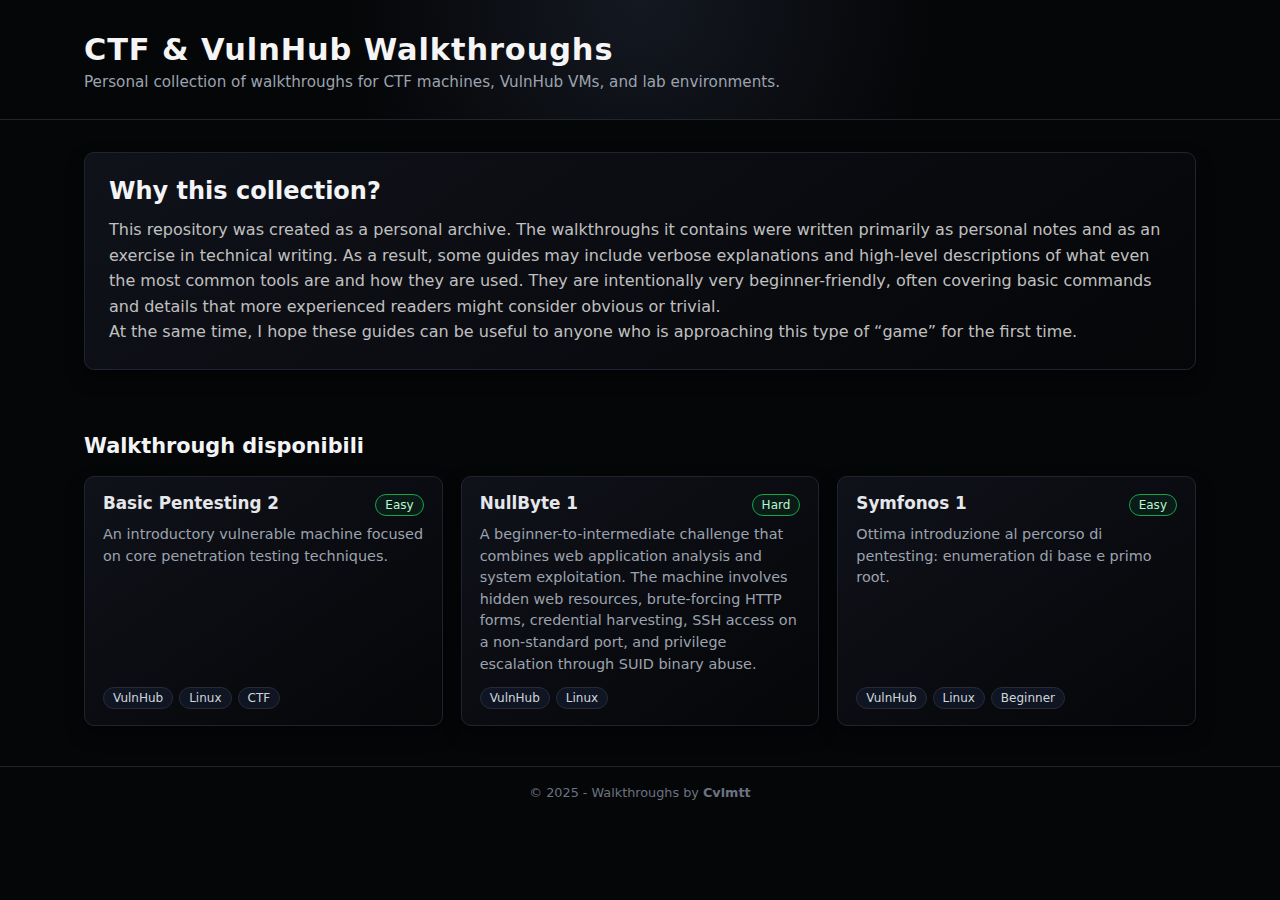
<file: index.html>
<!DOCTYPE html>
<html lang="en">
<head>
  <meta charset="UTF-8">
  <title>CTF & VulnHub Walkthroughs</title>
  <link rel="stylesheet" href="style/style.css">
</head>
<body>

<header class="site-header">
  <div class="container">
    <h1>CTF & VulnHub Walkthroughs</h1>
    <p class="subtitle">
      Personal collection of walkthroughs for CTF machines, VulnHub VMs, and lab environments.
    </p>
  </div>
</header>

<main class="container">
  <section class="description-box">
    <h2 class="section-title">Why this collection?</h2>
    <p>
    This repository was created as a personal archive. The walkthroughs it contains were written primarily as personal notes and as an exercise in technical writing. As a result, some guides may include verbose explanations and high-level descriptions of what even the most common tools are and how they are used. They are intentionally very beginner-friendly, often covering basic commands and details that more experienced readers might consider obvious or trivial.
    <br>
    At the same time, I hope these guides can be useful to anyone who is approaching this type of “game” for the first time.
    </p>
  </section>
  <section class="grid-section">
    <h2 class="section-title">Walkthrough disponibili</h2>

    <div class="card-grid">

      <!-- CARD 1 -->
      <a class="card" href="basic_pentesting_2/basic_pentesting_2.html">
        <div class="card-header">
          <h3>Basic Pentesting 2</h3>
          <span class="badge diff-easy">Easy</span>
        </div>
        <p class="card-desc">
          An introductory vulnerable machine focused on core penetration testing techniques.
        </p>
        <div class="card-meta">
          <span class="badge">VulnHub</span>
          <span class="badge">Linux</span>
          <span class="badge">CTF</span>
        </div>
      </a>

      <!-- CARD 2 -->
      <a class="card" href="null_byte_1/null_byte_1.html">
        <div class="card-header">
          <h3>NullByte 1</h3>
          <span class="badge diff-easy">Hard</span>
        </div>
        <p class="card-desc">
          A beginner-to-intermediate challenge that combines web application analysis and system exploitation.
The machine involves hidden web resources, brute-forcing HTTP forms, credential harvesting, SSH access on a non-standard port, and privilege escalation through SUID binary abuse.
        </p>
        <div class="card-meta">
          <span class="badge">VulnHub</span>
          <span class="badge">Linux</span>
        </div>
      </a>

      <!-- CARD 3 -->
      <a class="card" href="symfonos1/index.html">
        <div class="card-header">
          <h3>Symfonos 1</h3>
          <span class="badge diff-easy">Easy</span>
        </div>
        <p class="card-desc">
          Ottima introduzione al percorso di pentesting: enumeration di base e primo root.
        </p>
        <div class="card-meta">
          <span class="badge">VulnHub</span>
          <span class="badge">Linux</span>
          <span class="badge">Beginner</span>
        </div>
      </a>

      <!-- Aggiungi qui nuove cards copiando il blocco <a class="card">...</a> -->
      
    </div>
  </section>
</main>

<footer class="site-footer">
  <div class="container">
    <p>© 2025 - Walkthroughs by <strong>Cvlmtt</strong></p>
  </div>
</footer>

</body>
</html>
</file>
<file: style/style.css>
/* Reset leggero */
* {
  box-sizing: border-box;
  margin: 0;
  padding: 0;
}

html, body {
  height: 100%;
}

body {
  font-family: system-ui, -apple-system, BlinkMacSystemFont, "Segoe UI",
               Roboto, sans-serif;
  background-color: #050608;
  color: #e5e5e5;
}

/* Layout generale */

.container {
  max-width: 90%;
  margin: 0 auto;
  padding: 0 20px;
}

img {
  max-width: 100%;
  height: auto;
  display: block;
  margin: 1rem auto;
}

/* Header */

.site-header {
  border-bottom: 1px solid #22252b;
  padding: 32px 0 28px;
  background: radial-gradient(circle at top, #141821 0, #050608 45%);
}

.site-header h1 {
  font-size: 1.9rem;
  font-weight: 600;
  color: #f5f5f5;
  letter-spacing: 0.03em;
  margin-bottom: 6px;
}

.subtitle {
  font-size: 0.95rem;
  color: #9ca3af;
}

/* Sezione griglia */

.grid-section {
  padding: 32px 0 40px;
}

.section-title {
  font-size: 1.3rem;
  margin-bottom: 18px;
  color: #f3f4f6;
}

/* Griglia cards */

.card-grid {
  display: grid;
  grid-template-columns: repeat(auto-fit, minmax(240px, 1fr));
  gap: 18px;
}

/* Card */

.card {
  display: flex;
  flex-direction: column;
  background: linear-gradient(145deg, #10121a, #050608);
  border-radius: 10px;
  border: 1px solid #1f2430;
  padding: 16px 18px;
  text-decoration: none;
  color: inherit;
  box-shadow: 0 8px 18px rgba(0, 0, 0, 0.45);
  transition:
    transform 0.16s ease-out,
    box-shadow 0.16s ease-out,
    border-color 0.16s ease-out,
    background 0.16s ease-out;
}

.card:hover {
  transform: translateY(-4px);
  box-shadow: 0 14px 28px rgba(0, 0, 0, 0.6);
  border-color: #2dd4bf; /* accento discreto */
  background: linear-gradient(145deg, #141824, #050608);
}

/* Header della card */

.card-header {
  display: flex;
  justify-content: space-between;
  align-items: baseline;
  margin-bottom: 8px;
}

.card-header h3 {
  font-size: 1.05rem;
  font-weight: 600;
  color: #e5e7eb;
}

/* Descrizione card */

.card-desc {
  font-size: 0.9rem;
  line-height: 1.35rem;
  color: #9ca3af;
  margin-bottom: 12px;
}

/* Meta / badge */

.card-meta {
  margin-top: auto;
  display: flex;
  flex-wrap: wrap;
  gap: 6px;
}

.badge {
  display: inline-flex;
  align-items: center;
  padding: 3px 9px;
  border-radius: 999px;
  border: 1px solid #272b36;
  font-size: 0.75rem;
  color: #d1d5db;
  background-color: rgba(17, 24, 39, 0.85);
}

/* Badge difficoltà con colori diversi ma sobri */

.diff-easy {
  border-color: #16a34a;
  color: #bbf7d0;
  background-color: rgba(22, 163, 74, 0.1);
}

.diff-medium {
  border-color: #eab308;
  color: #fef9c3;
  background-color: rgba(234, 179, 8, 0.08);
}

.diff-hard {
  border-color: #ef4444;
  color: #fecaca;
  background-color: rgba(239, 68, 68, 0.12);
}

/* Footer */

.site-footer {
  border-top: 1px solid #22252b;
  padding: 18px 0 22px;
  font-size: 0.8rem;
  color: #6b7280;
  text-align: center;
}

/* NUOVI STILI PER IL BOX DI DESCRIZIONE */
.description-box {
  background: linear-gradient(145deg, #10121a, #050608);
  border-radius: 10px;
  border: 1px solid #1f2430;
  padding: 24px;
  margin-top: 32px;
  margin-bottom: 32px;
  box-shadow: 0 8px 18px rgba(0, 0, 0, 0.45);
}

.description-box .section-title {
  margin-top: 0;
  margin-bottom: 12px;
  font-size: 1.5rem;
  font-weight: 600;
  color: #f3f4f6;
}

.description-box p {
  font-size: 1rem;
  line-height: 1.6rem;
  color: #c0c0c0;
  margin-bottom: 15px;
}

.description-box p:last-child {
  margin-bottom: 0;
}
/* FINE NUOVI STILI */
</file>
